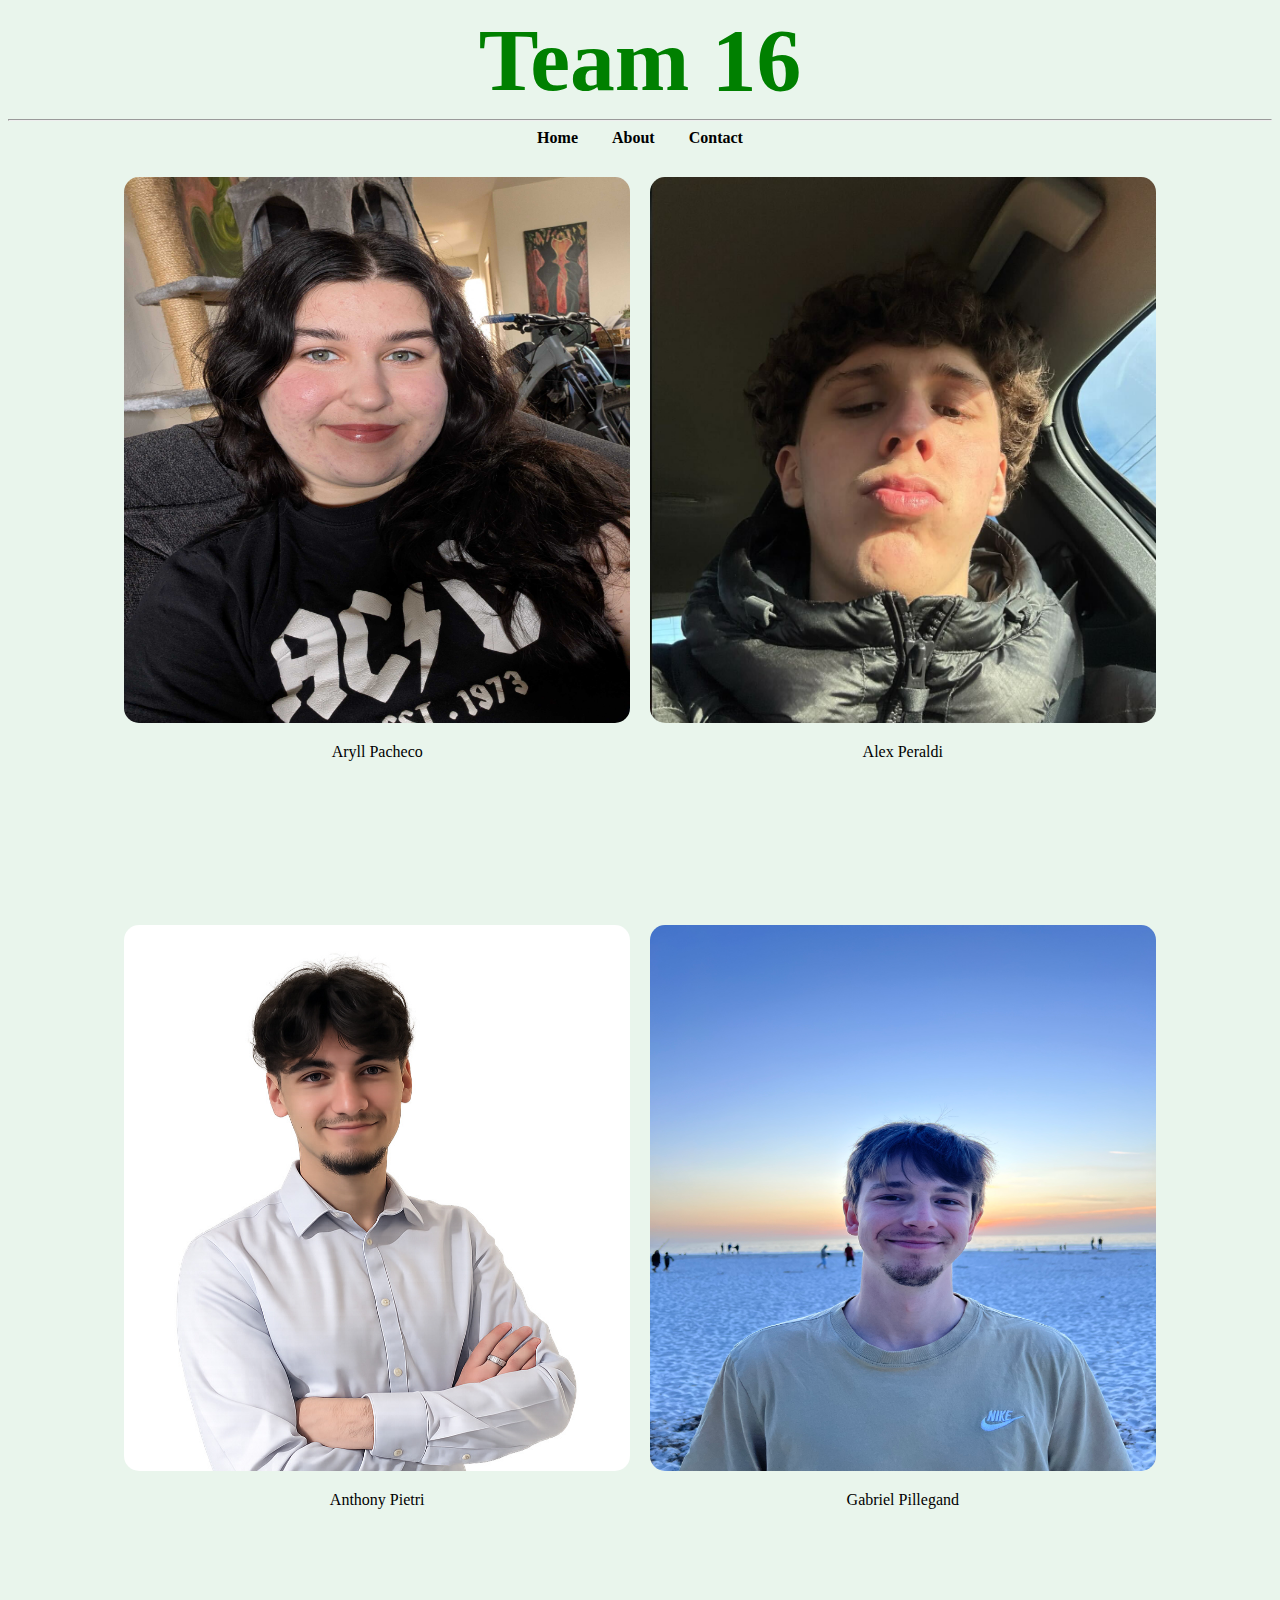
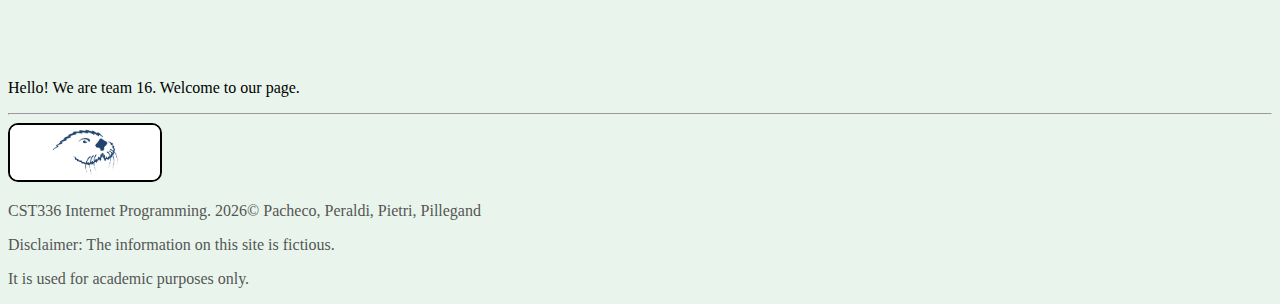
<file: lab1/index.html>
<!DOCTYPE html>
<html lang="en">
<head>
    <meta charset="UTF-8">
    <meta name="viewport" content="width=device-width, initial-scale=1.0">
    <link href="style.css" rel="stylesheet">
    <title>Document</title>
</head>
<body>
    <header> 
        <h1 class="team-name">Team 16</h1>
    </header>

    <hr>

    <nav>  
        <a href="index.html"> Home </a>
        <a href="about.html"> About </a>
        <a href="contact.html"> Contact</a>
    </nav>

    <section>
        <div>
            <div class="row">
                <figure class="profile-img">
                    <img id="img-1" class="imgs" src="img/otter1.jpg"/>
                    <p> Aryll Pacheco </p>
                </figure>

                <figure class="profile-img">
                    <img id="img-2" class="imgs"src="img/otter2.jpg"/> 
                    <p> Alex Peraldi </p>
                </figure>
            </div>

            <div class="row">
                <figure class="profile-img">
                    <img id="img-3" class="imgs" src="img/otter3.jpg"/>
                    <p> Anthony Pietri </p>
                </figure>

                <figure class="profile-img">
                    <img id="img-4" class="imgs" src="img/otter4.jpg"/>
                    <p> Gabriel Pillegand </p>
                </figure>
            </div>

            <div>
                <p> Hello! We are team 16. Welcome to our page. </p>
                <p> </p>
            </div>

        </div>
    </section>

    <hr>

    <footer> 
        <div>
            <img src="img/csumb logo.jpg" width="150" height="151" />
        </div>
        <div>
            <p>CST336 Internet Programming. 2026© Pacheco, Peraldi, Pietri, Pillegand</p>
            <p>Disclaimer: The information on this site is fictious.</p>
            <p>It is used for academic purposes only.</p>
        </div>
    </footer>
</body>
</html>
</file>
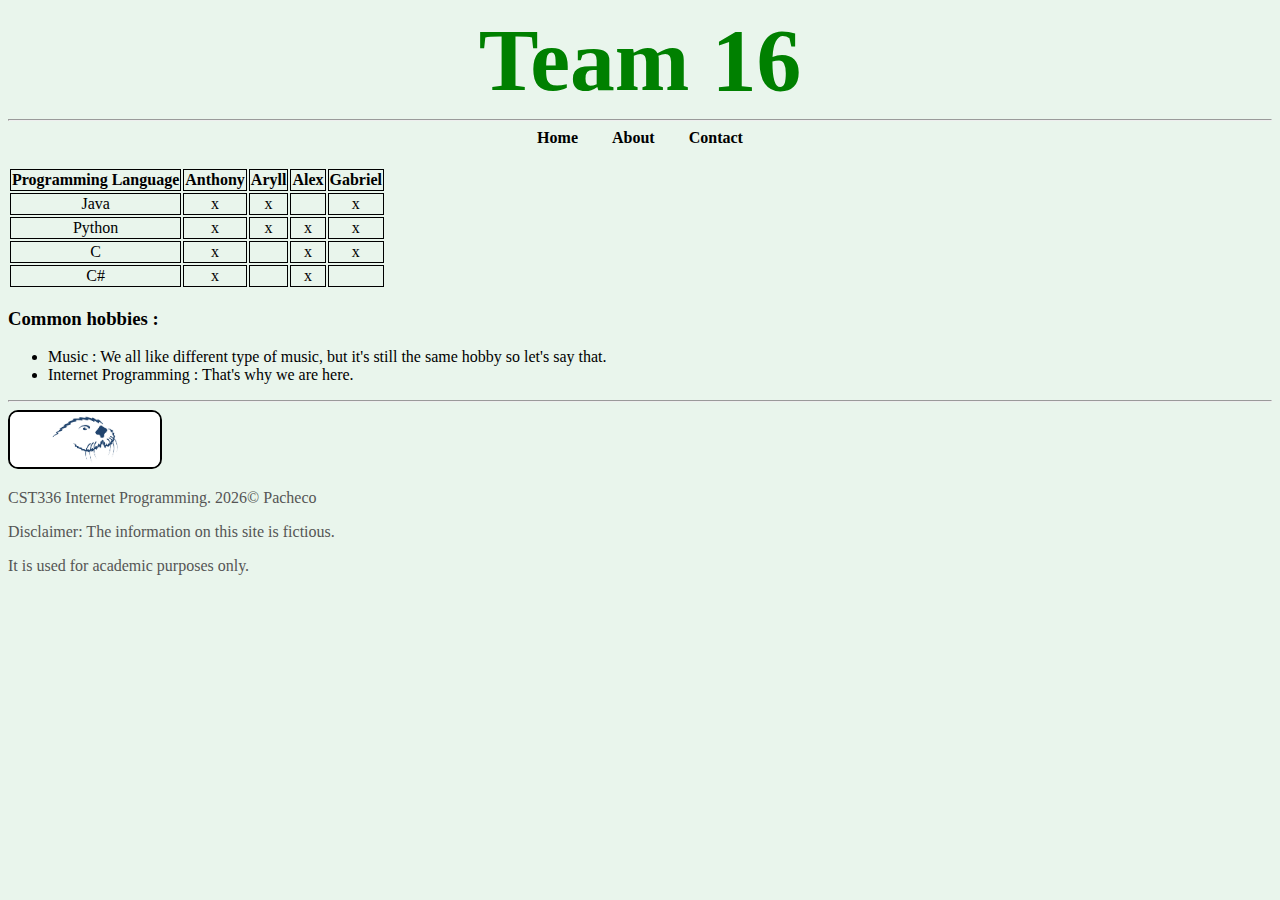
<file: lab1/about.html>
<!DOCTYPE html>
<html lang="en">
<head>
    <meta charset="UTF-8">
    <meta name="viewport" content="width=device-width, initial-scale=1.0">
    <link href="style.css" rel="stylesheet">
    <title>Document</title>
</head>
<body>
    <header> 
        <h1 class="team-name">Team 16</h1>
    </header>

    <hr>

    <nav>  
        <a href="index.html"> Home </a>
        <a href="about.html"> About </a>
        <a href="contact.html"> Contact</a>
    </nav>

    <section>
        <div>
            <p>

                <table>
                    <tr>
                        <th>
                            Programming Language
                
                        </th>
                        <th>
                            Anthony
                        </th>
                        <th>
                            Aryll
                        </th>
                        <th>
                            Alex
                        </th>
                        <th>
                            Gabriel
                        </th>

                    </tr>
                    <tr>
                        <td>Java</td>
                        <td>x</td>
                        <td>x</td>
                        <td> </td>
                        <td>x</td>
                    </tr>
                    <tr>
                        <td>Python</td>
                        <td>x</td>
                        <td>x</td>
                        <td>x</td>
                        <td>x</td>
                    </tr>
                    <tr>
                        <td>C</td>
                        <td>x</td>
                        <td> </td>
                        <td>x</td>
                        <td>x</td>
                    </tr>
                    <tr>
                        <td>C#</td>
                        <td>x</td>
                        <td> </td>
                        <td>x</td>
                        <td> </td>
                    </tr>
                </table>
                <h3>
                    Common hobbies :
                </h3>
                <ul>
                    <li>Music : We all like different type of music, but it's still the same hobby so let's say that.</li>
                    <li>Internet Programming : That's why we are here.</li>
                </ul>
            </p>
            
          
    
        </div>
    </section>

    <hr>

    <footer> 
        <div>
            <img src="img/csumb logo.jpg" width="150" height="150" />
        </div>
        <div>
            <p>CST336 Internet Programming. 2026© Pacheco</p>
            <p>Disclaimer: The information on this site is fictious.</p>
            <p>It is used for academic purposes only.</p>
        </div>
    </footer>
</body>
</html>
</file>
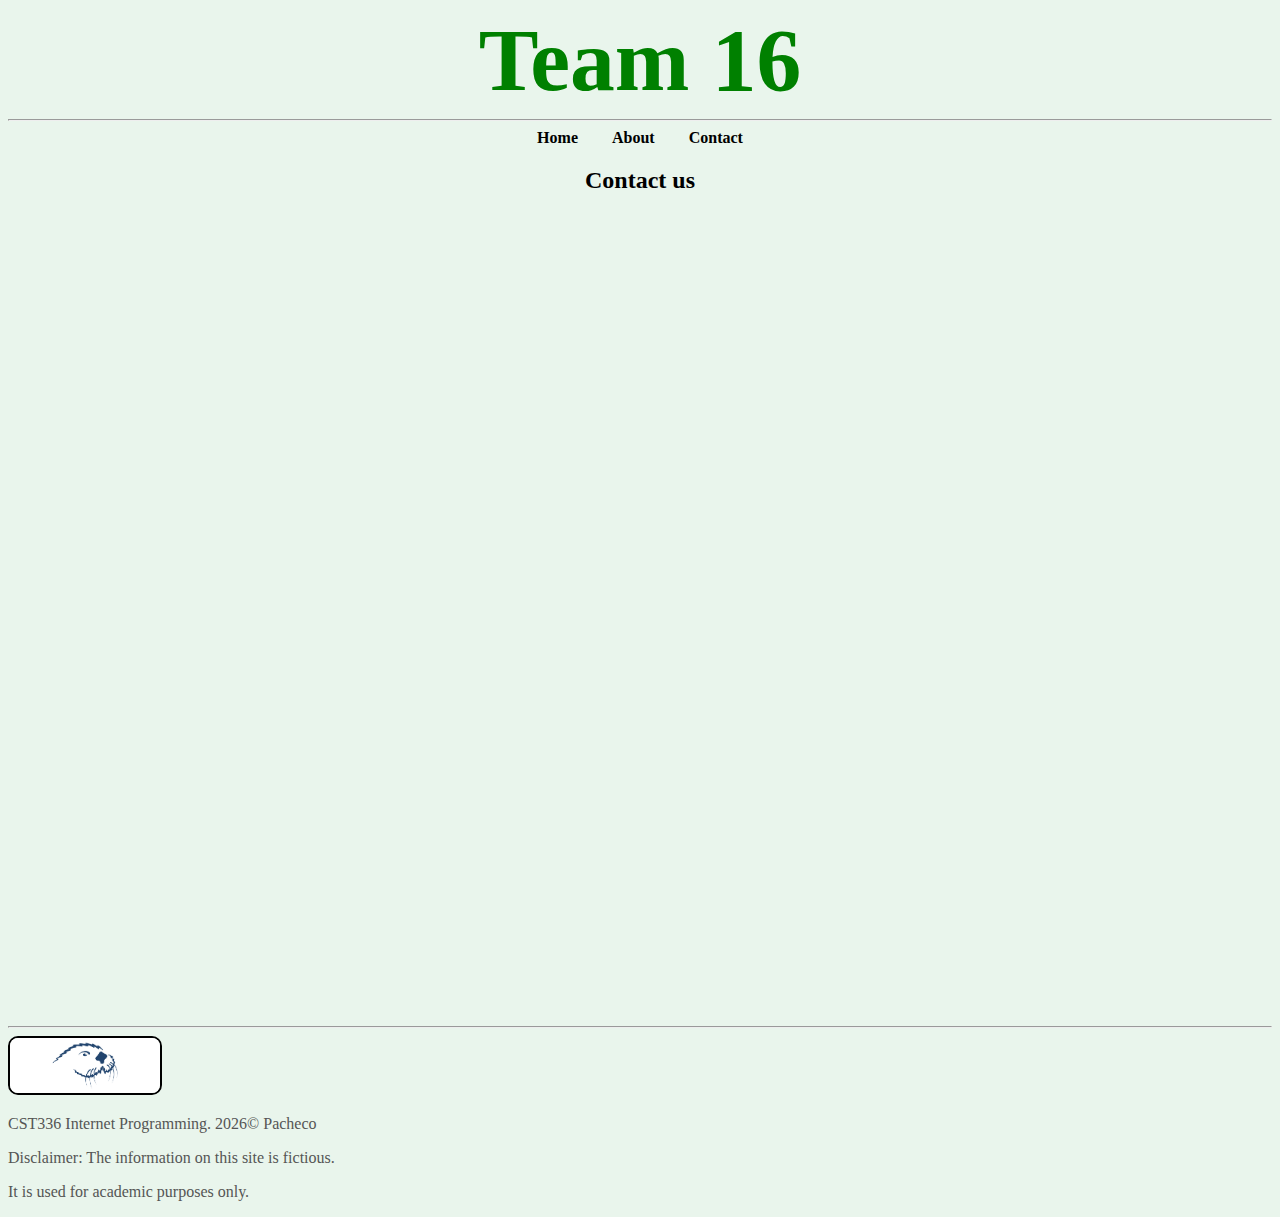
<file: lab1/contact.html>
<!DOCTYPE html>
<html lang="en">
<head>
    <meta charset="UTF-8">
    <meta name="viewport" content="width=device-width, initial-scale=1.0">
    <link href="style.css" rel="stylesheet">
    <title>Document</title>
</head>
<body>
    <header> 
        <h1 class="team-name">Team 16</h1>
    </header>

    <hr>

    <nav>  
        <a href="index.html"> Home </a>
        <a href="about.html"> About </a>
        <a href="contact.html"> Contact</a>
    </nav>

    <section>
       <div style="text-align:center;">
        <h2>Contact us</h2>

        <iframe 
            src="https://docs.google.com/forms/d/e/1FAIpQLSddyNNWOCRxXtIQz41BobiSt9U6u4VlSZfgO264V4ULgPoVRw/viewform"
            width="640" 
            height="800" 
            frameborder="0">
        </iframe>
    </div>
    </section>

    <hr>

    <footer> 
        <div>
            <img src="img/csumb logo.jpg" width="150" height="150" />
        </div>
        <div>
            <p>CST336 Internet Programming. 2026© Pacheco</p>
            <p>Disclaimer: The information on this site is fictious.</p>
            <p>It is used for academic purposes only.</p>
        </div>
    </footer>
</body>
</html>
</file>
<file: lab1/style.css>
body{
    background-color:#e9f5ec;
}

nav{
    text-align:center;
    margin-bottom:20px;
}

nav a{
    margin:15px;
    text-decoration:none;
    color:black;
    font-weight:bold;
}



.row{
    display:flex; 
    justify-content:center;
}

.profile-img{
    text-align: center;
    width:40%;
    margin:10px;
}

.imgs{
    width: 100%;
    height: 75%; 
    border-radius:15px;
}

th, td{
    border:1px solid black;
    text-align:center;
}

footer{
    color:#555;
}

footer img{
    height:auto;
    border:2px solid black;
    border-radius:10px;
}


#img1{
    border-top-left-radius:25px; 
}

#img2{
    border-top-right-radius:25px; 
}

#img3{
    border-bottom-left-radius:25px; 
}

#img4{
    border-bottom-right-radius:25px; 
}

.team-name{
    color:green;
    text-align: center;
    font-family: 'Playwright India Guides', cursive; 
    font-size:max(2vw, 7vw); 
    margin:0 auto;
    
}
</file>
